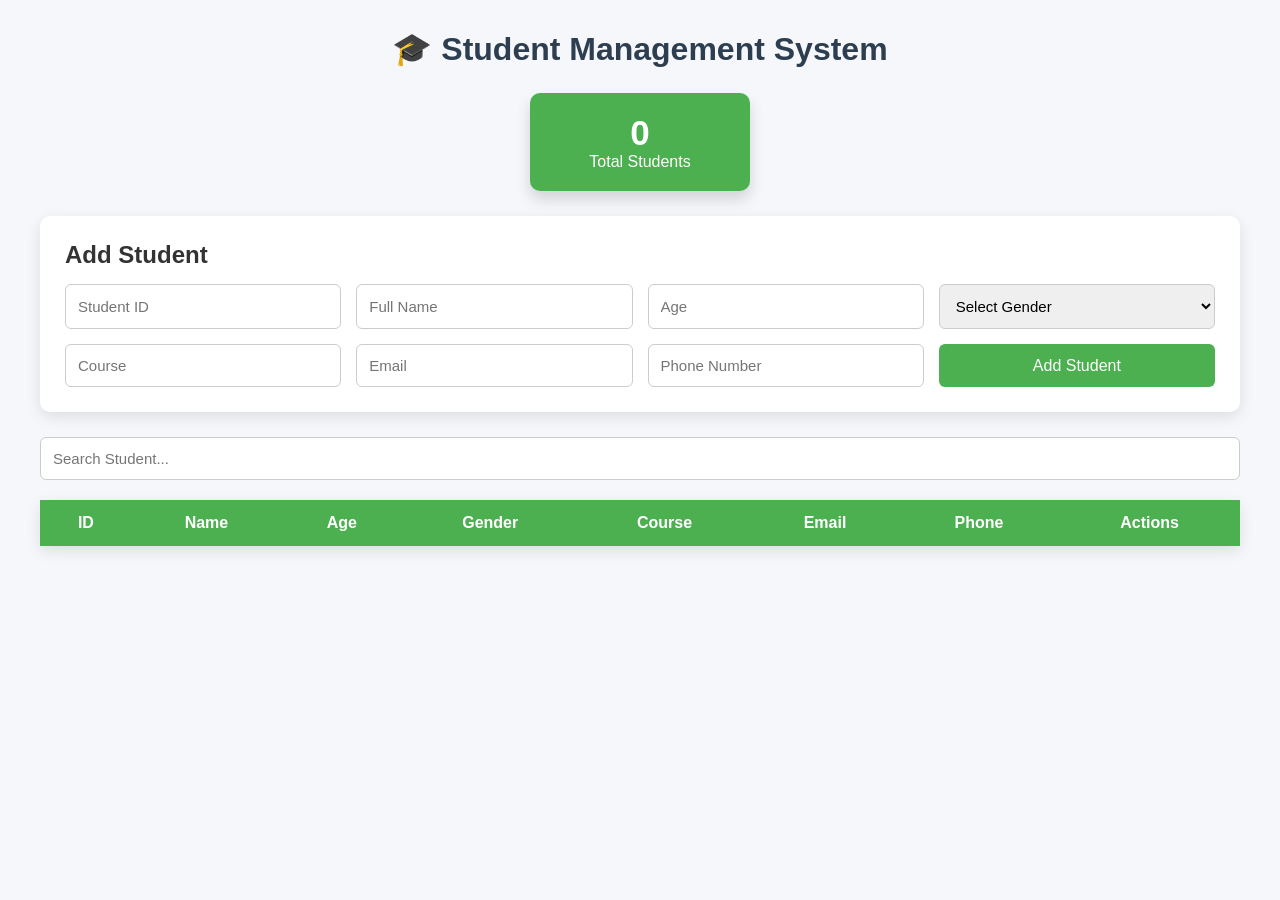
<file: index.html>
<!DOCTYPE html>
<html lang="en">
<head>
    <meta charset="UTF-8">
    <meta name="viewport" content="width=device-width, initial-scale=1.0">
    <title>Student Management System</title>

    <link rel="stylesheet" href="style.css">

    <!-- Font Awesome Icons -->
    <link rel="stylesheet"
        href="https://cdnjs.cloudflare.com/ajax/libs/font-awesome/6.5.1/css/all.min.css">
</head>
<body>

<div class="container">

    <h1>🎓 Student Management System</h1>

    <!-- Dashboard -->
    <div class="dashboard">
        <div class="card">
            <h2 id="totalStudents">0</h2>
            <p>Total Students</p>
        </div>
    </div>

    <!-- Form -->
    <div class="form-container">

        <h2>Add Student</h2>

        <form id="studentForm">

            <input
                type="text"
                id="studentId"
                placeholder="Student ID"
                required>

            <input
                type="text"
                id="name"
                placeholder="Full Name"
                required>

            <input
                type="number"
                id="age"
                placeholder="Age"
                required>

            <select id="gender" required>
                <option value="">Select Gender</option>
                <option>Male</option>
                <option>Female</option>
                <option>Other</option>
            </select>

            <input
                type="text"
                id="course"
                placeholder="Course"
                required>

            <input
                type="email"
                id="email"
                placeholder="Email"
                required>

            <input
                type="text"
                id="phone"
                placeholder="Phone Number"
                required>

            <button type="submit">
                Add Student
            </button>

        </form>

    </div>

    <!-- Search -->

    <div class="search-box">
        <input
            type="text"
            id="search"
            placeholder="Search Student...">
    </div>

    <!-- Student Table -->

    <table>

        <thead>

        <tr>

            <th>ID</th>
            <th>Name</th>
            <th>Age</th>
            <th>Gender</th>
            <th>Course</th>
            <th>Email</th>
            <th>Phone</th>
            <th>Actions</th>

        </tr>

        </thead>

        <tbody id="studentTable">

        </tbody>

    </table>

</div>

<script src="first.js"></script>

</body>
</html>
</file>
<file: style.css>
*{
    margin:0;
    padding:0;
    box-sizing:border-box;
    font-family:'Poppins',sans-serif;
}

body{
    background:#f5f7fb;
    padding:30px;
}

.container{
    max-width:1200px;
    margin:auto;
}

h1{
    text-align:center;
    color:#2c3e50;
    margin-bottom:25px;
}

.dashboard{
    display:flex;
    justify-content:center;
    margin-bottom:25px;
}

.card{
    width:220px;
    background:#4CAF50;
    color:white;
    padding:20px;
    border-radius:10px;
    text-align:center;
    box-shadow:0 8px 15px rgba(0,0,0,.15);
}

.card h2{
    font-size:35px;
}

.form-container{
    background:white;
    padding:25px;
    border-radius:10px;
    box-shadow:0 5px 15px rgba(0,0,0,.1);
    margin-bottom:25px;
}

.form-container h2{
    margin-bottom:15px;
    color:#333;
}

form{
    display:grid;
    grid-template-columns:repeat(auto-fit,minmax(220px,1fr));
    gap:15px;
}

input,
select{
    padding:12px;
    border:1px solid #ccc;
    border-radius:6px;
    outline:none;
    font-size:15px;
}

input:focus,
select:focus{
    border-color:#4CAF50;
}

button{
    background:#4CAF50;
    color:white;
    border:none;
    cursor:pointer;
    padding:12px;
    border-radius:6px;
    transition:.3s;
    font-size:16px;
}

button:hover{
    background:#388e3c;
}

.search-box{
    margin-bottom:20px;
}

.search-box input{
    width:100%;
}

table{
    width:100%;
    border-collapse:collapse;
    background:white;
    box-shadow:0 5px 15px rgba(0,0,0,.1);
}

table th{
    background:#4CAF50;
    color:white;
    padding:14px;
}

table td{
    padding:12px;
    text-align:center;
    border-bottom:1px solid #ddd;
}

table tr:hover{
    background:#f2f2f2;
}

.edit-btn{
    background:#2196F3;
    margin-right:5px;
}

.edit-btn:hover{
    background:#1976D2;
}

.delete-btn{
    background:#f44336;
}

.delete-btn:hover{
    background:#d32f2f;
}

.action-btn{
    padding:8px 12px;
    color:white;
    border:none;
    border-radius:5px;
    cursor:pointer;
}

@media(max-width:768px){

table{
    font-size:13px;
}

.card{
    width:100%;
}

form{
    grid-template-columns:1fr;
}

}
</file>
